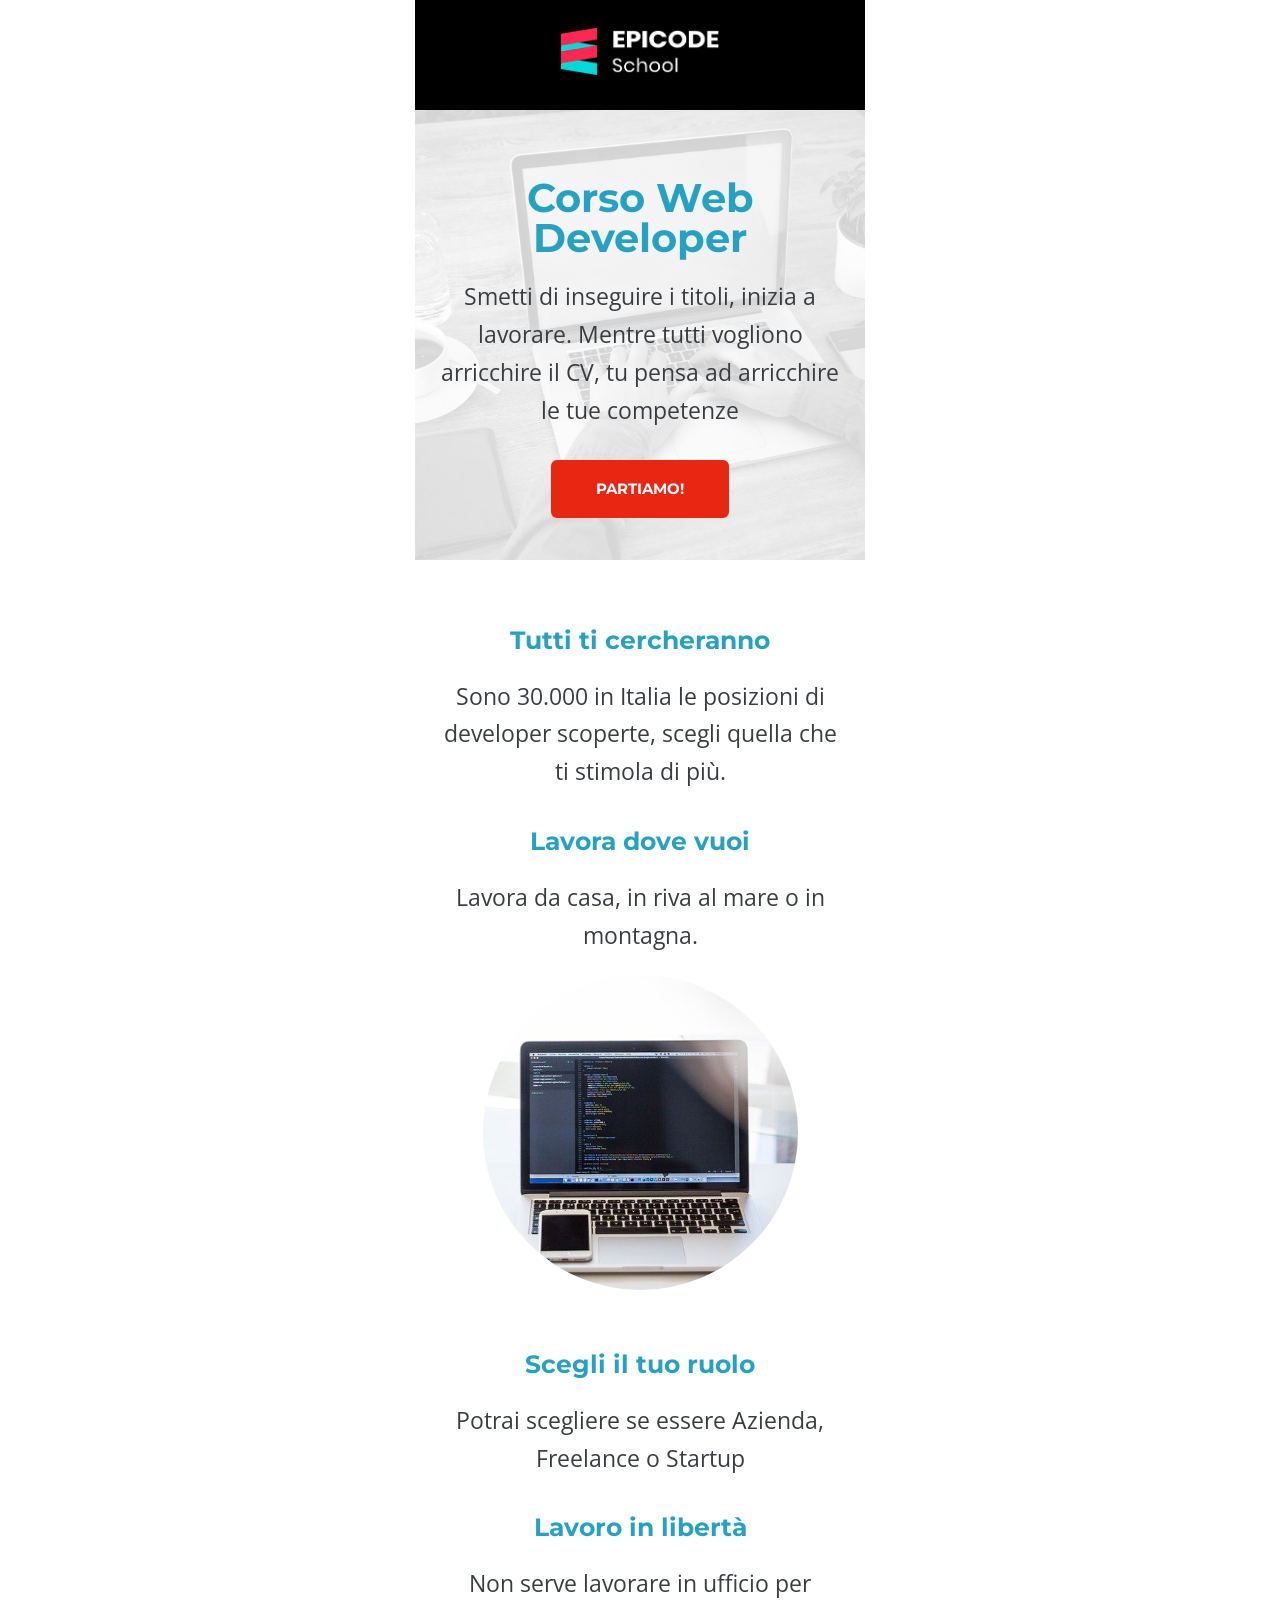
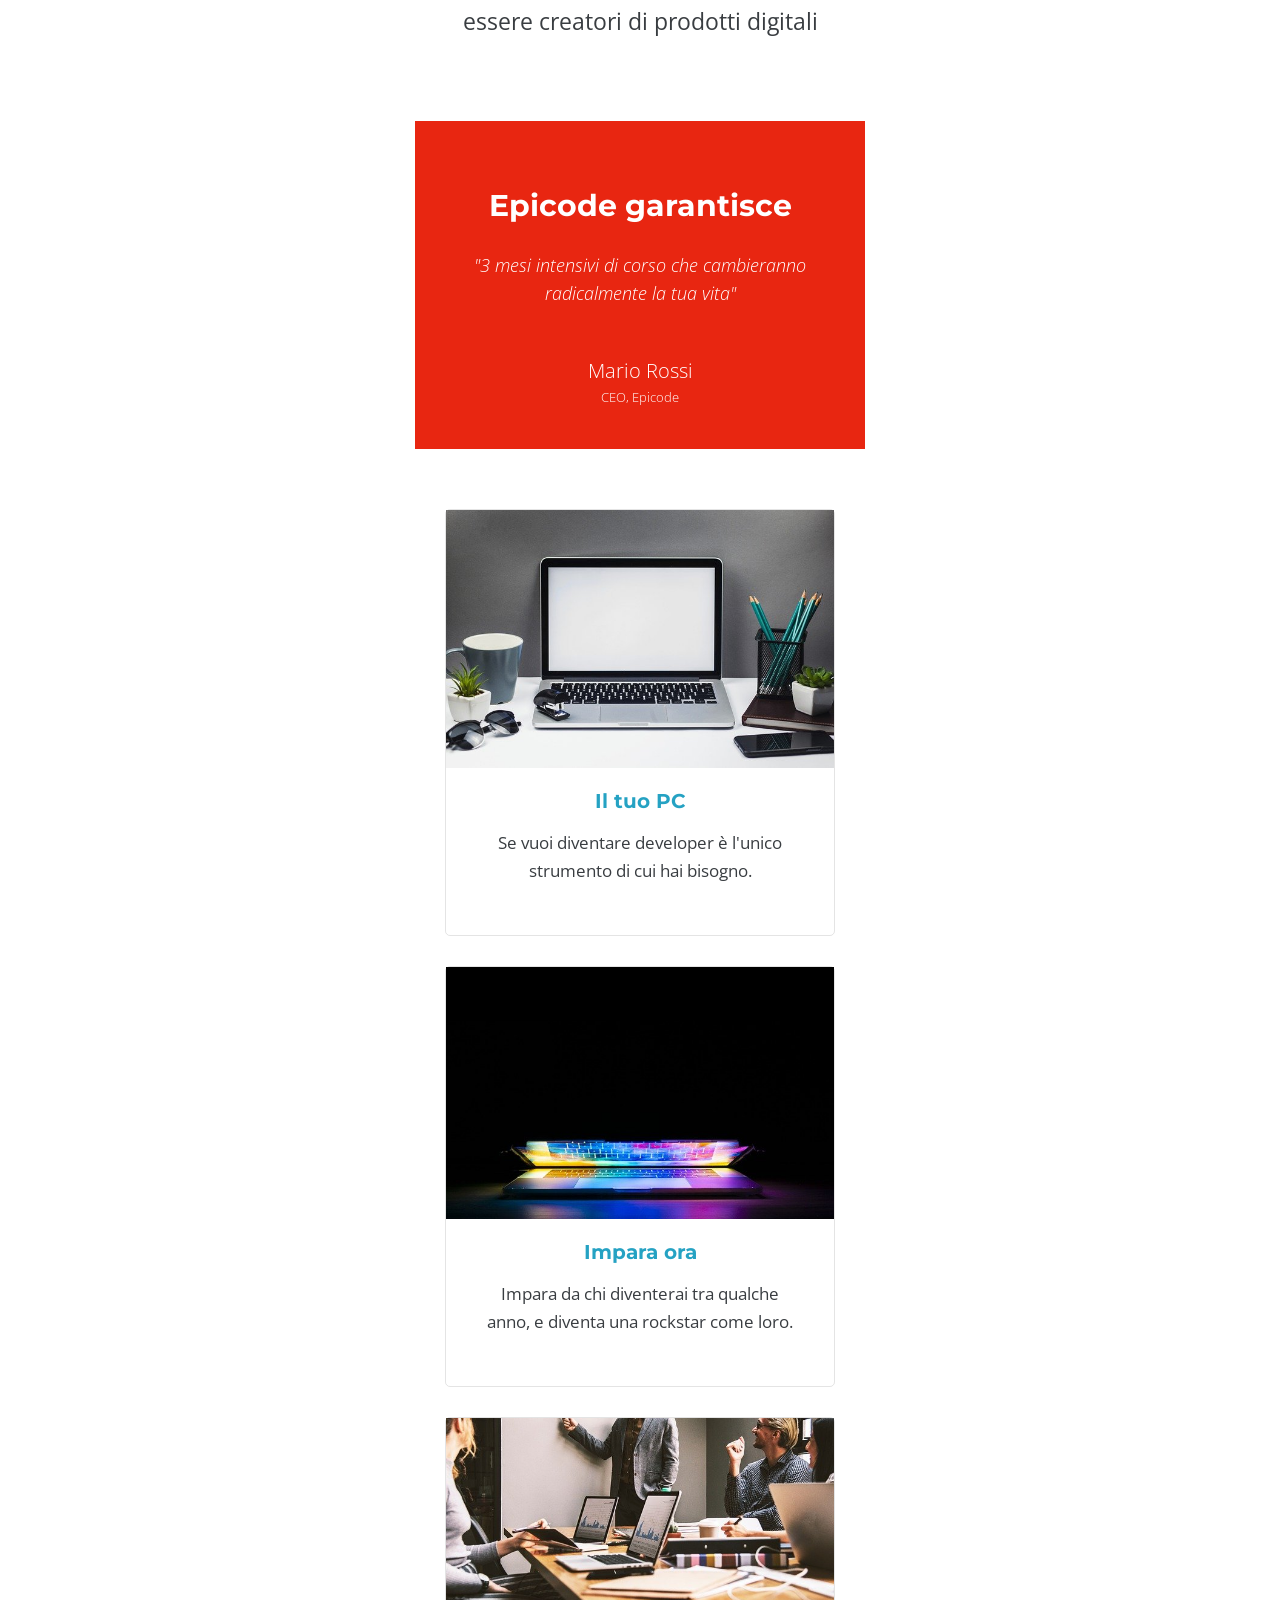
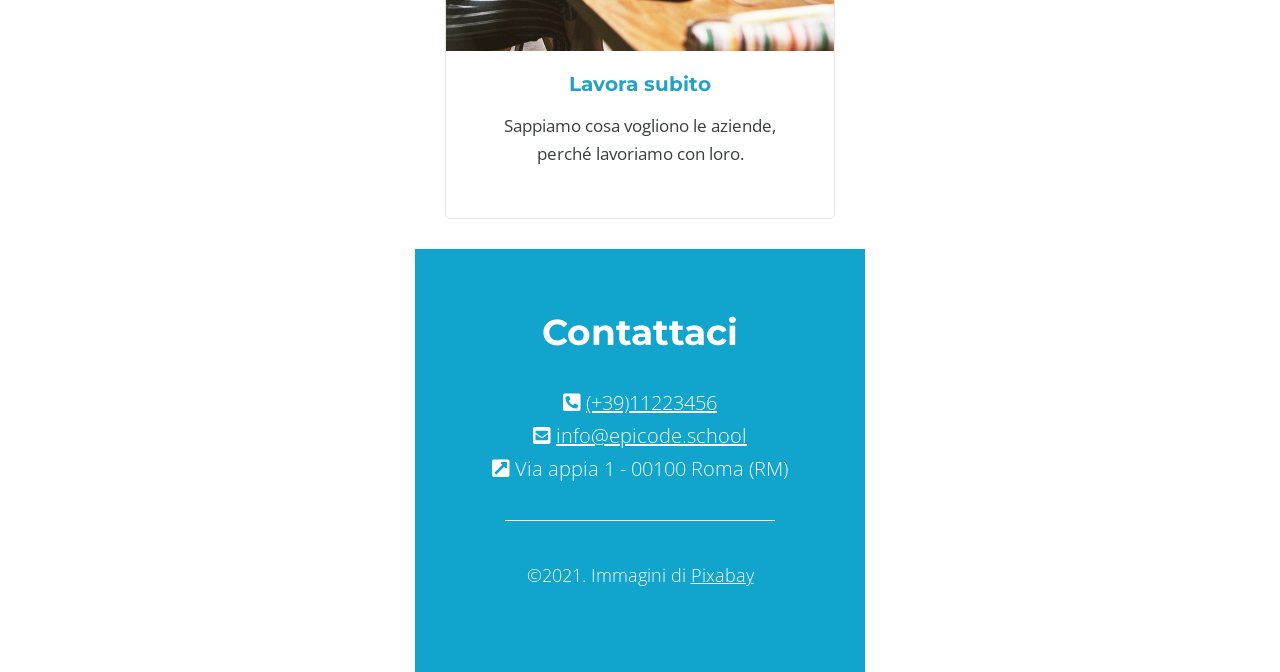
<file: index.html>
<!doctype html>
<html lang="en">
  <head>
    <meta charset="UTF-8" />
    <meta name="viewport" content="width=device-width, initial-scale=1.0" />
    <meta
      name="description"
      content="Da zero a Epicode con i corsi completi per diventare uno sviluppatore professionista in 3 mesi."
    />
    <title>Corso Web Developer - Epicode school</title>
    <link rel="stylesheet" href="assets\css\reset.css" />
    <link
      rel="stylesheet"
      href="https://cdnjs.cloudflare.com/ajax/libs/font-awesome/5.15.4/css/all.min.css"
      integrity="sha512-1ycn6IcaQQ40/MKBW2W4Rhis/DbILU74C1vSrLJxCq57o941Ym01SwNsOMqvEBFlcgUa6xLiPY/NS5R+E6ztJQ=="
      crossorigin="anonymous"
      referrerpolicy="no-referrer"
    />
    <style>
      @import url("https://fonts.googleapis.com/css2?family=Montserrat:ital,wght@0,700;1,700&family=Open+Sans:ital,wght@0,300..800;1,300..800&display=swap");
    </style>
    <link rel="stylesheet" href="assets\css\mobile_style.css" />
  </head>
  <body>
    <header>
      <div>
        <img src="assets\images\logo.png" alt="logo epicode school" />
      </div>
      <section>
        <h1>Corso Web Developer</h1>
        <p>
          Smetti di inseguire i titoli, inizia a lavorare. Mentre tutti vogliono
          arricchire il CV, tu pensa ad arricchire le tue competenze
        </p>
        <form action="#main">
          <input type="submit" value="Partiamo!" />
        </form>
      </section>
    </header>
    <main id="main">
      <section>
        <article>
          <h4>Tutti ti cercheranno</h4>
          <p>
            Sono 30.000 in Italia le posizioni di developer scoperte, scegli
            quella che ti stimola di più.
          </p>
        </article>
        <article>
          <h4>Lavora dove vuoi</h4>
          <p>Lavora da casa, in riva al mare o in montagna.</p>
          <img
            id="notebook_img"
            src="assets\images\notebook.jpg"
            alt="immagine lavoro da remoto"
          />
        </article>
        <article>
          <h4>Scegli il tuo ruolo</h4>
          <p>Potrai scegliere se essere Azienda, Freelance o Startup</p>
        </article>
        <article>
          <h4>Lavoro in libertà</h4>
          <p>
            Non serve lavorare in ufficio per essere creatori di prodotti
            digitali
          </p>
        </article>
      </section>
      <aside>
        <h3>Epicode garantisce</h3>
        <blockquote>
          <p>
            "3 mesi intensivi di corso che cambieranno radicalmente la tua vita"
          </p>
        </blockquote>
        <p id="ceo-name">Mario Rossi</p>
        <small>CEO, Epicode</small>
      </aside>
      <section>
        <article class="section-2">
          <img src="assets\images\foto1.jpg" alt="immagine notebook" />
          <h5>Il tuo PC</h5>
          <p>
            Se vuoi diventare developer è l'unico strumento di cui hai bisogno.
          </p>
        </article>
        <article class="section-2">
          <img src="assets\images\foto2.jpg" alt="immagine notebook boost" />
          <h5>Impara ora</h5>
          <p>
            Impara da chi diventerai tra qualche anno, e diventa una rockstar
            come loro.
          </p>
        </article>
        <article class="section-2">
          <img src="assets\images\foto3.jpg" alt="immagine lavoro in azienda" />
          <h5>Lavora subito</h5>
          <p>Sappiamo cosa vogliono le aziende, perché lavoriamo con loro.</p>
        </article>
      </section>
    </main>
    <footer>
      <h2>Contattaci</h2>
      <div>
        <address>
          <a class="footer-links" href="tel:(+39)11223456"
            ><i class="fas fa-phone-square-alt"></i> <em>(+39)11223456</em></a
          ><br />
          <a class="footer-links" href="mailto:info@epicode.school"
            ><i class="fas fa-envelope-square"></i>
            <em>info@epicode.school</em></a
          ><br />
          <a class="footer-links" href="geo:41.8729506,12.49897"
            ><i class="fas fa-external-link-square-alt"></i> Via appia 1 - 00100
            Roma (RM)</a
          >
        </address>
        <hr />
        <blockquote>
          &copy;2021. Immagini di
          <cite
            ><a id="copyright-link" href="https://pixabay.com/"
              >Pixabay</a
            ></cite
          >
        </blockquote>
      </div>
    </footer>
  </body>
</html>
</file>
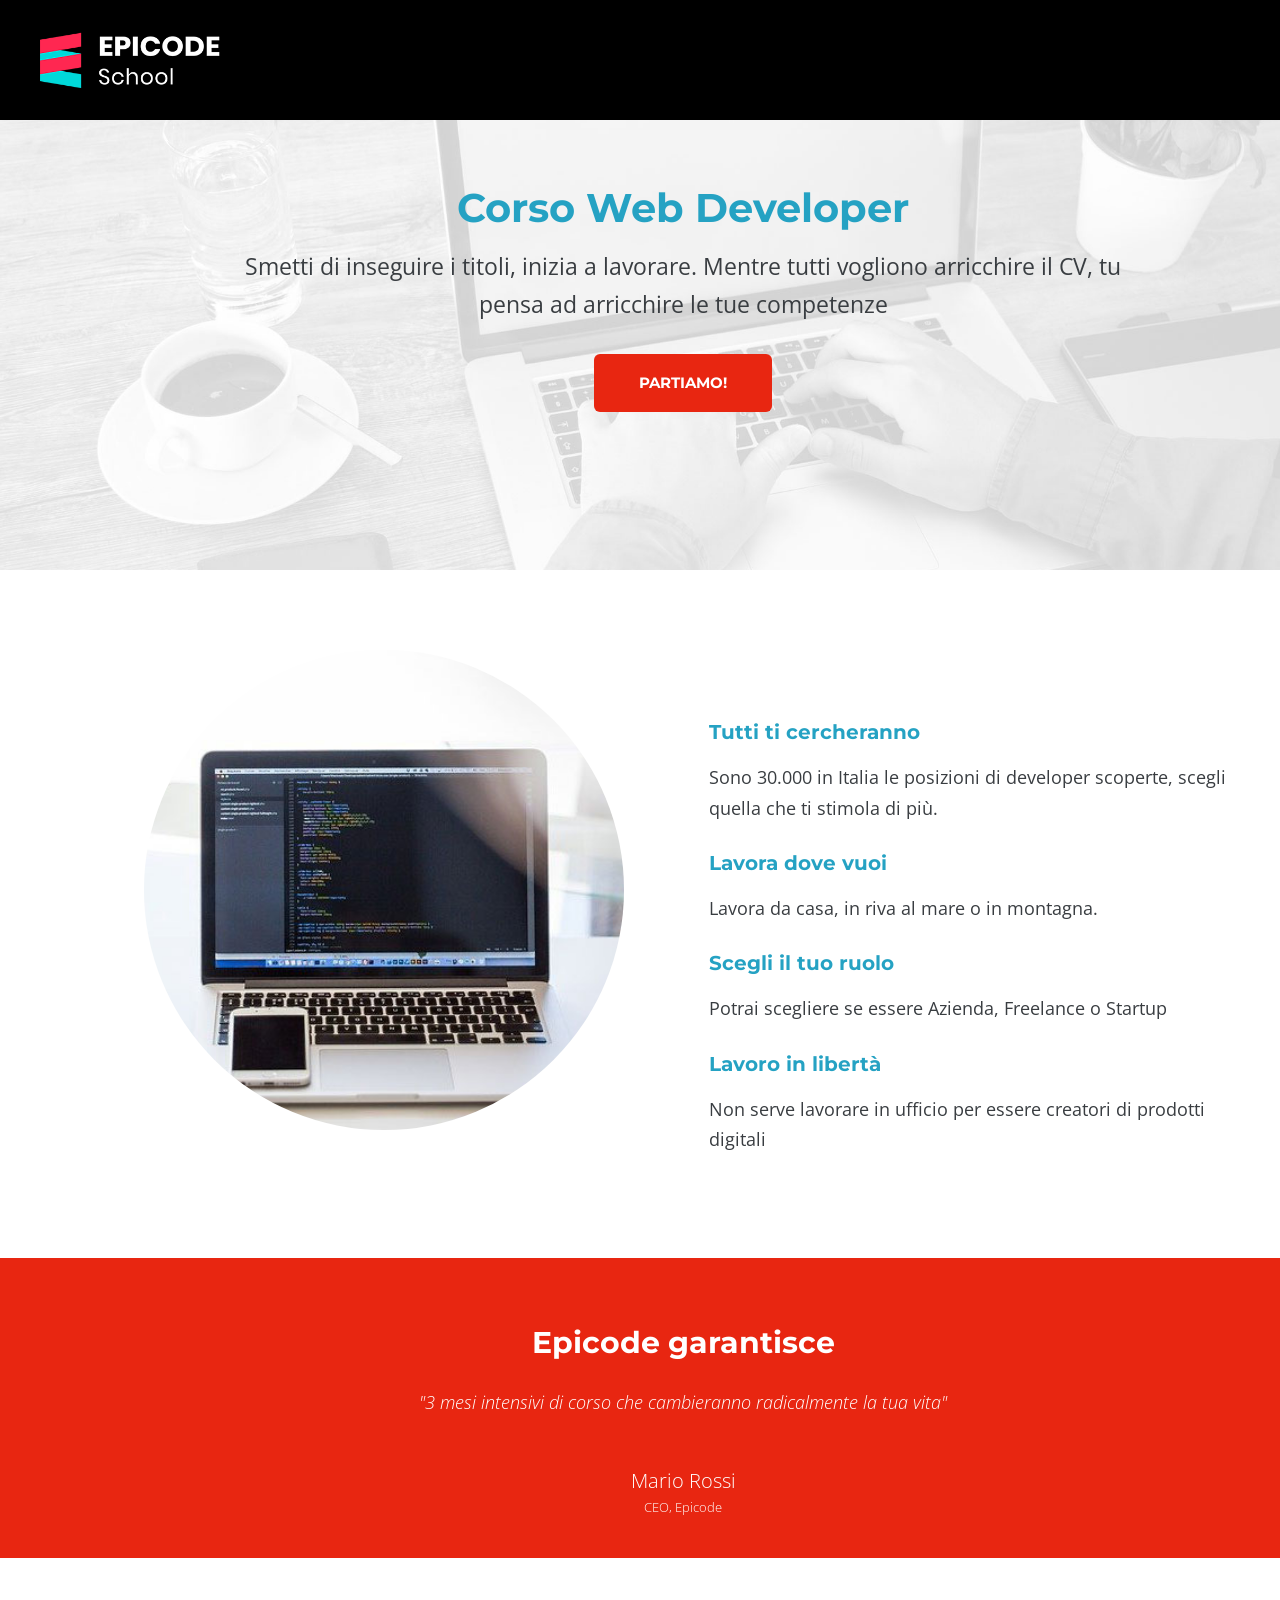
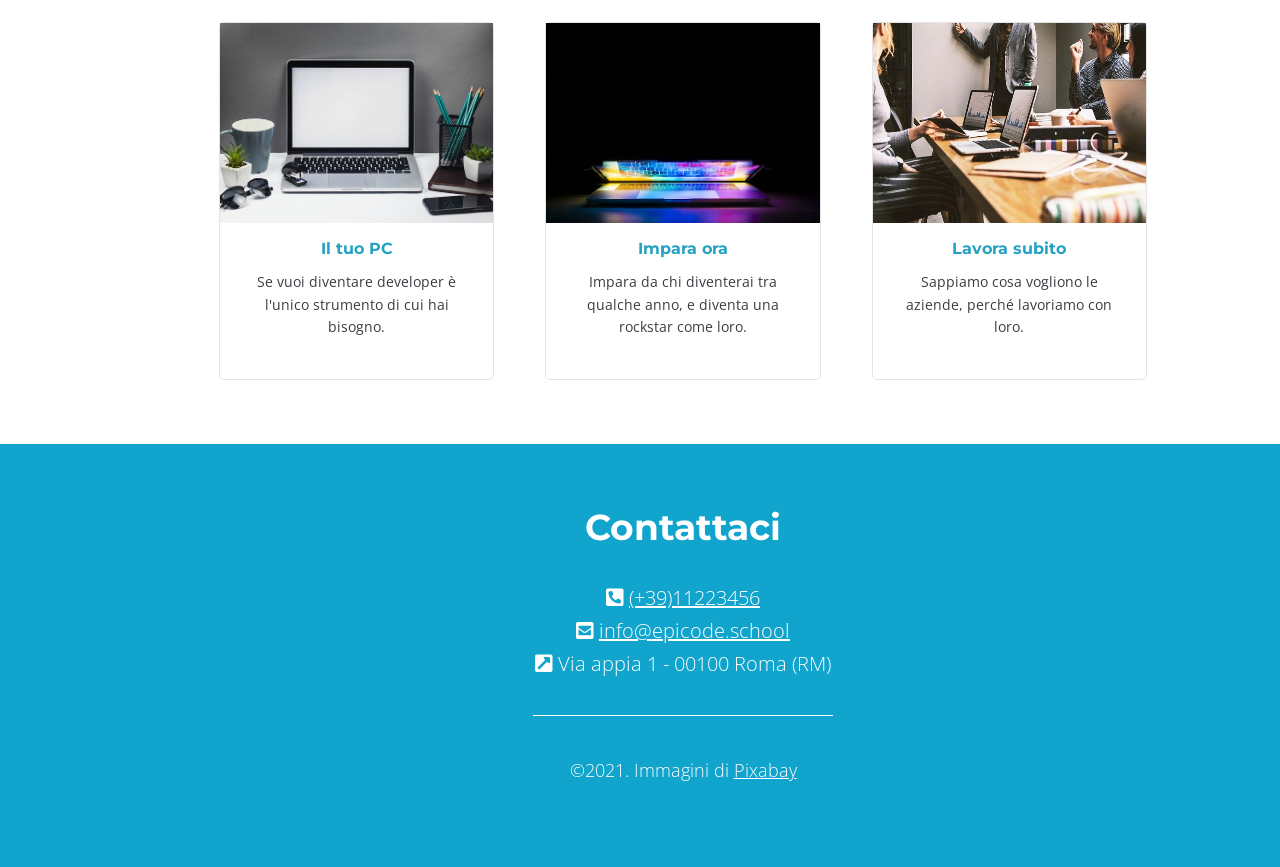
<file: index_desktop.html>
<!doctype html>
<html lang="en">
  <head>
    <meta charset="UTF-8" />
    <meta name="viewport" content="width=device-width, initial-scale=1.0" />
    <meta
      name="description"
      content="Da zero a Epicode con i corsi completi per diventare uno sviluppatore professionista in 3 mesi."
    />
    <title>Corso Web Developer - Epicode school</title>
    <link rel="stylesheet" href="assets\css\reset.css" />
    <link
      rel="stylesheet"
      href="https://cdnjs.cloudflare.com/ajax/libs/font-awesome/5.15.4/css/all.min.css"
      integrity="sha512-1ycn6IcaQQ40/MKBW2W4Rhis/DbILU74C1vSrLJxCq57o941Ym01SwNsOMqvEBFlcgUa6xLiPY/NS5R+E6ztJQ=="
      crossorigin="anonymous"
      referrerpolicy="no-referrer"
    />
    <style>
      @import url("https://fonts.googleapis.com/css2?family=Montserrat:ital,wght@0,700;1,700&family=Open+Sans:ital,wght@0,300..800;1,300..800&display=swap");
    </style>
    <link rel="stylesheet" href="./assets/css/desktop_style.css" />
  </head>
  <body>
    <header>
      <div>
        <img src="assets\images\logo.png" alt="logo epicode school" />
      </div>
      <section>
        <h1>Corso Web Developer</h1>
        <p>
          Smetti di inseguire i titoli, inizia a lavorare. Mentre tutti vogliono
          arricchire il CV, tu pensa ad arricchire le tue competenze
        </p>
        <form action="#main">
          <input type="submit" value="Partiamo!" />
        </form>
      </section>
    </header>
    <main id="main">
      <section>
        <div class="section-1">
          <img
            id="notebook_img"
            src="assets\images\notebook.jpg"
            alt="immagine lavoro da remoto"
          />
        </div>
        <div id="div-2" class="section-1">
          <figure>
            <h4>Tutti ti cercheranno</h4>
            <p>
              Sono 30.000 in Italia le posizioni di developer scoperte, scegli
              quella che ti stimola di più.
            </p>
          </figure>
          <figure>
            <h4>Lavora dove vuoi</h4>
            <p>Lavora da casa, in riva al mare o in montagna.</p>
          </figure>
          <figure>
            <h4>Scegli il tuo ruolo</h4>
            <p>Potrai scegliere se essere Azienda, Freelance o Startup</p>
          </figure>
          <figure>
            <h4>Lavoro in libertà</h4>
            <p>
              Non serve lavorare in ufficio per essere creatori di prodotti
              digitali
            </p>
          </figure>
        </div>
      </section>
      <aside>
        <h3>Epicode garantisce</h3>
        <blockquote>
          <p>
            "3 mesi intensivi di corso che cambieranno radicalmente la tua vita"
          </p>
        </blockquote>
        <p id="ceo-name">Mario Rossi</p>
        <small>CEO, Epicode</small>
      </aside>
      <section>
        <figure class="section-2">
          <img src="assets\images\foto1.jpg" alt="immagine notebook" />
          <h5>Il tuo PC</h5>
          <p>
            Se vuoi diventare developer è l'unico strumento di cui hai bisogno.
          </p>
        </figure>
        <figure class="section-2">
          <img src="assets\images\foto2.jpg" alt="immagine notebook boost" />
          <h5>Impara ora</h5>
          <p>
            Impara da chi diventerai tra qualche anno, e diventa una rockstar
            come loro.
          </p>
        </figure>
        <figure class="section-2">
          <img src="assets\images\foto3.jpg" alt="immagine lavoro in azienda" />
          <h5>Lavora subito</h5>
          <p>Sappiamo cosa vogliono le aziende, perché lavoriamo con loro.</p>
        </figure>
      </section>
    </main>
    <footer>
      <h2>Contattaci</h2>
      <div>
        <address>
          <a class="footer-links" href="tel:(+39)11223456" target="_blank"
            ><i class="fas fa-phone-square-alt"></i> <em>(+39)11223456</em></a
          ><br />
          <a
            class="footer-links"
            href="mailto:info@epicode.school"
            target="_blank"
            ><i class="fas fa-envelope-square"></i>
            <em>info@epicode.school</em></a
          ><br />
          <a
            class="footer-links"
            href="https://maps.app.goo.gl/cgHQHXdcBXC8QUfV8"
            target="_blank"
            ><i class="fas fa-external-link-square-alt"></i> Via appia 1 - 00100
            Roma (RM)</a
          >
        </address>
        <hr />
        <blockquote>
          &copy;2021. Immagini di
          <cite
            ><a id="copyright-link" href="https://pixabay.com/" target="_blank"
              >Pixabay</a
            ></cite
          >
        </blockquote>
      </div>
    </footer>
  </body>
</html>
</file>
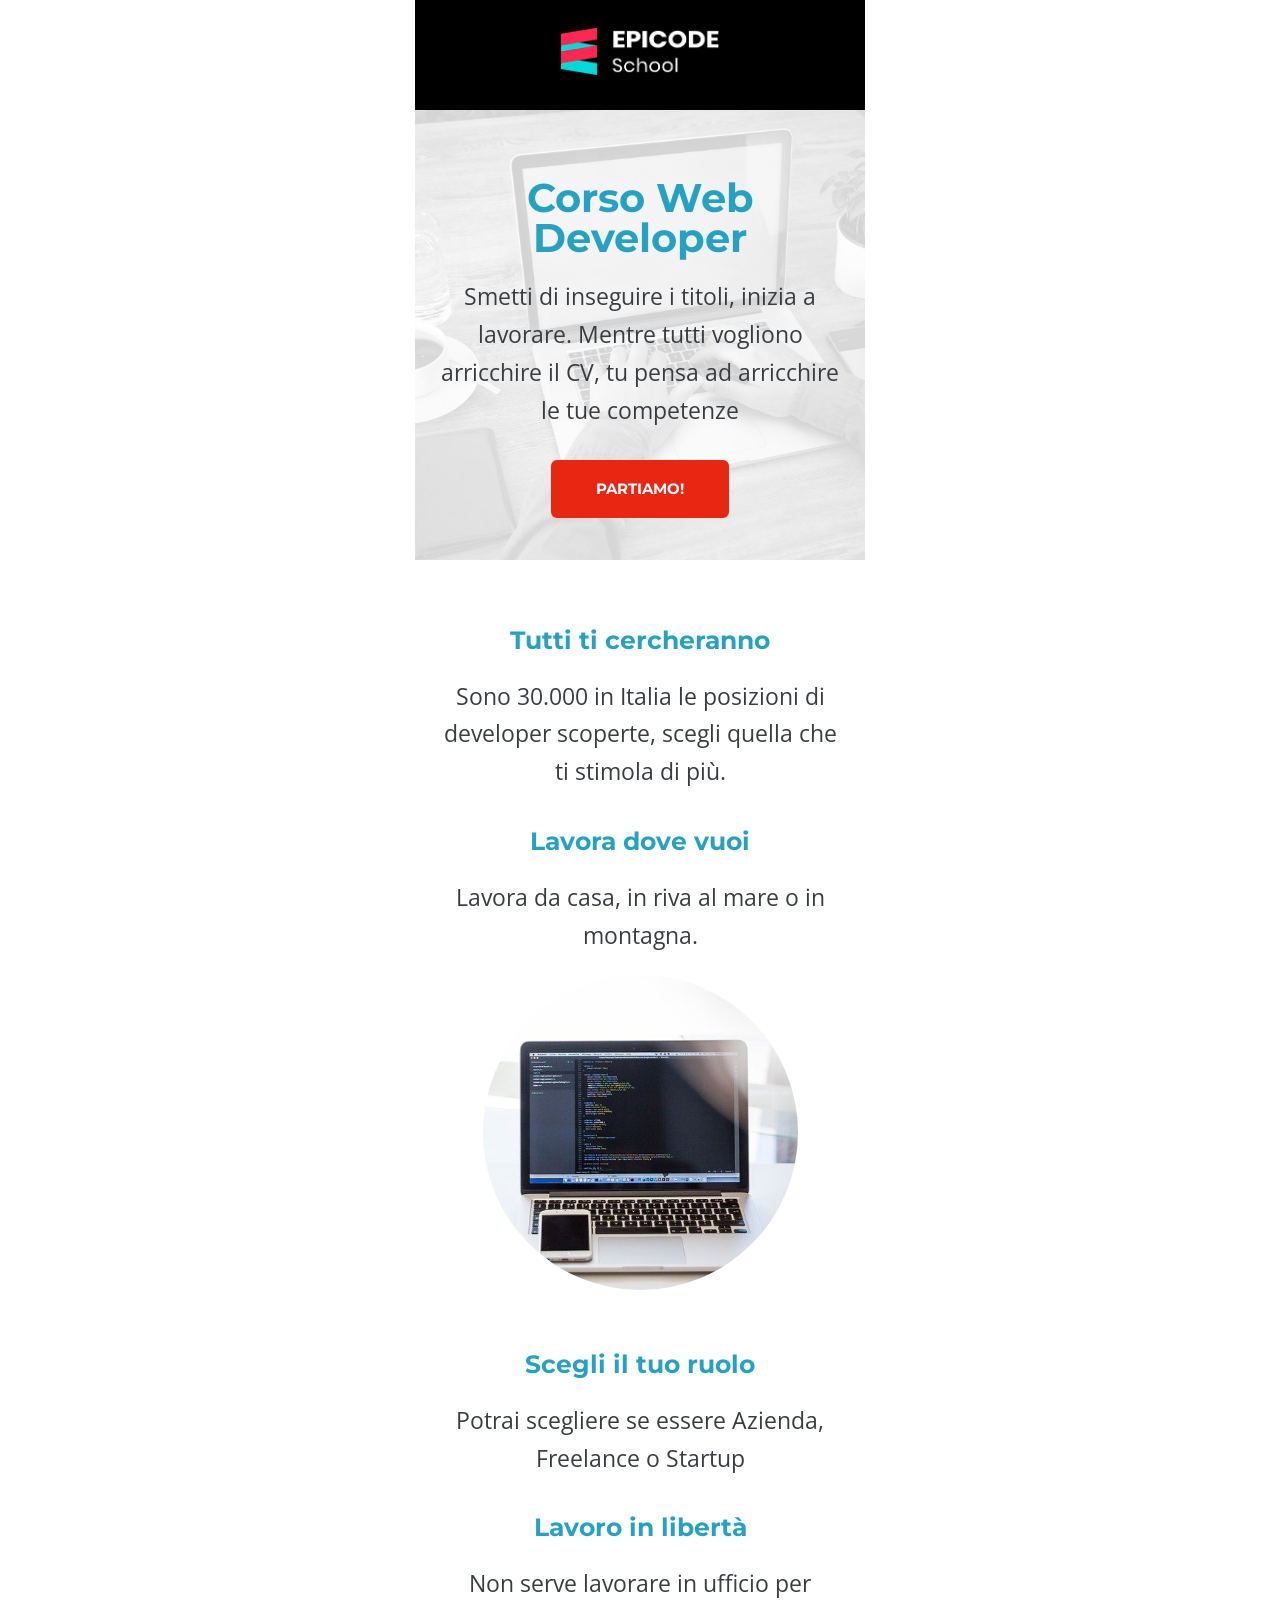
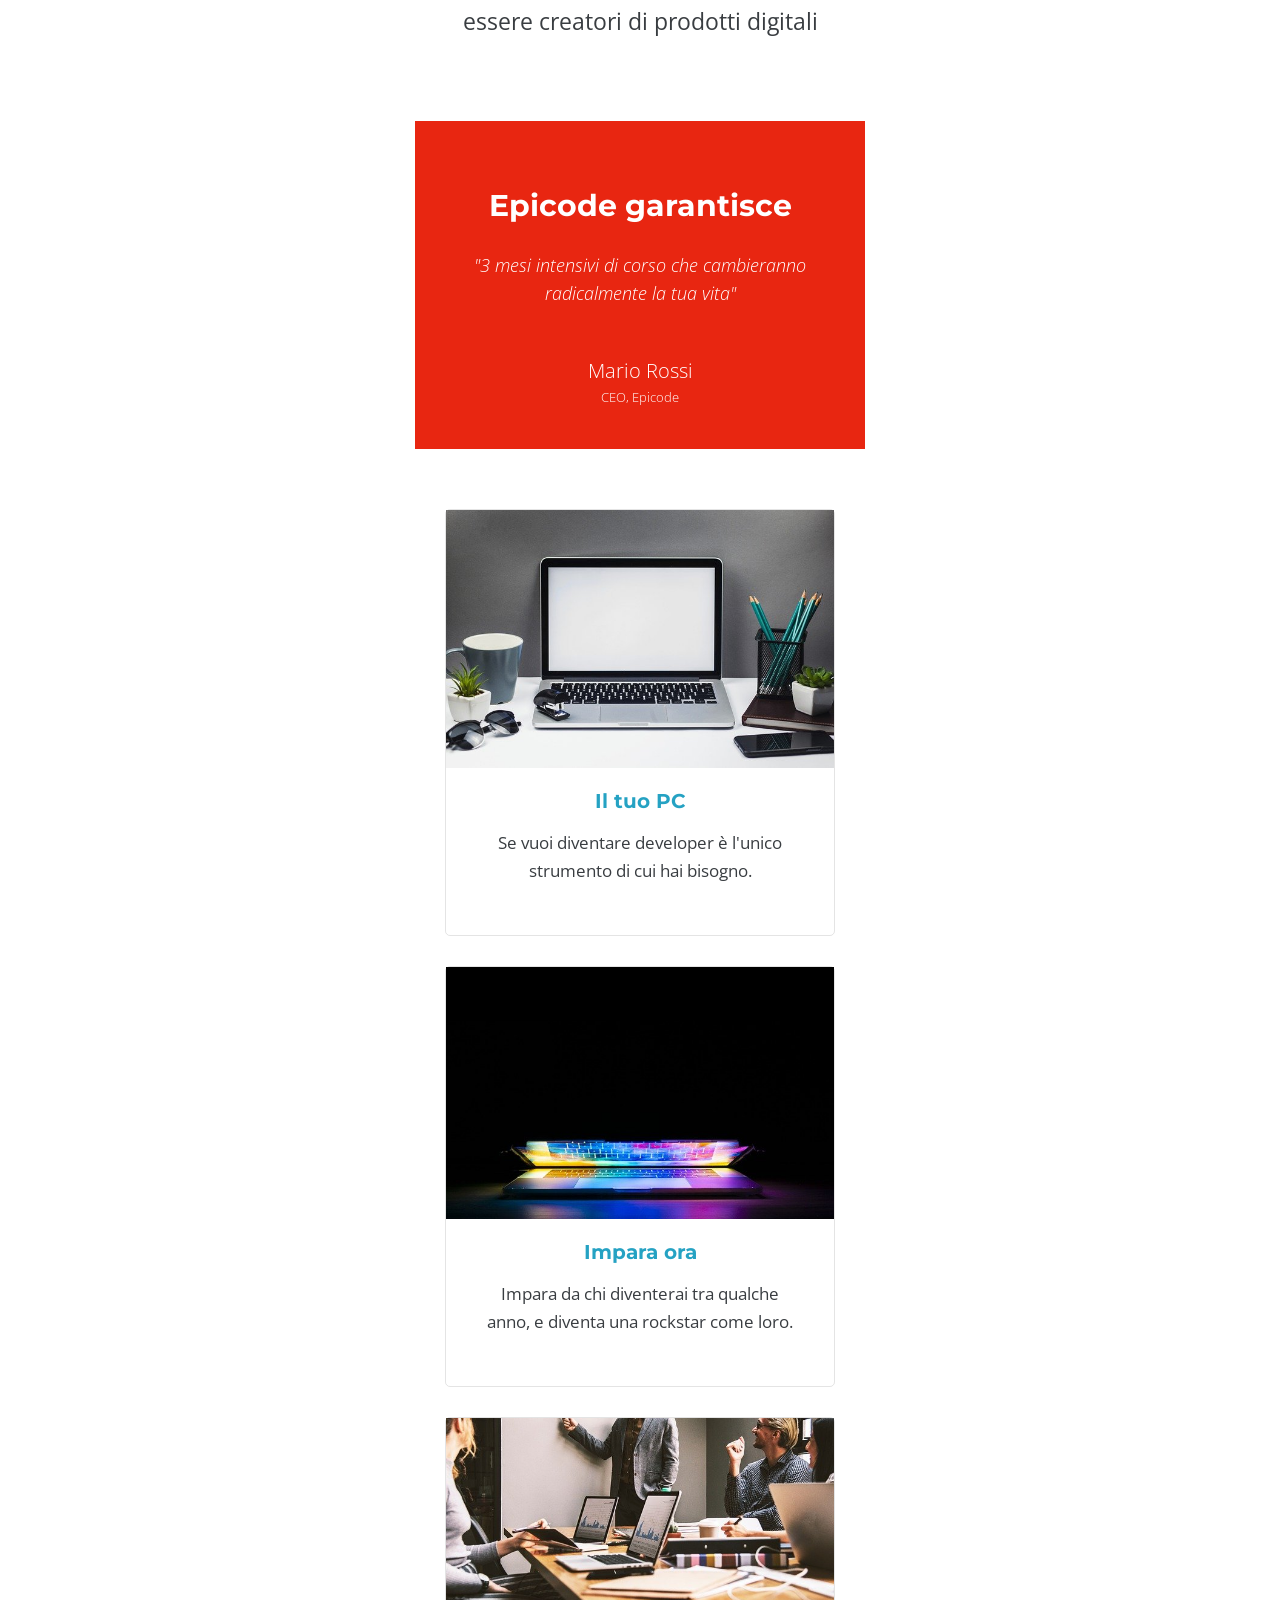
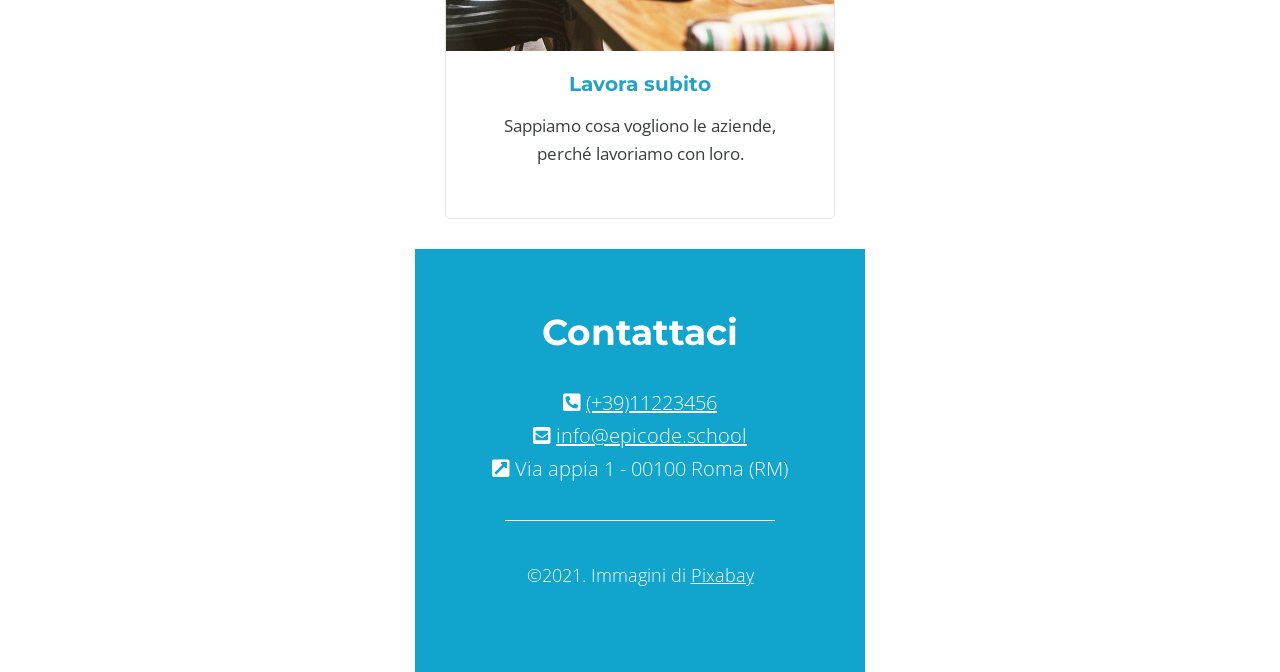
<file: index_mobile.html>
<!doctype html>
<html lang="en">
  <head>
    <meta charset="UTF-8" />
    <meta name="viewport" content="width=device-width, initial-scale=1.0" />
    <meta
      name="description"
      content="Da zero a Epicode con i corsi completi per diventare uno sviluppatore professionista in 3 mesi."
    />
    <title>Corso Web Developer - Epicode school</title>
    <link rel="stylesheet" href="assets\css\reset.css" />
    <link
      rel="stylesheet"
      href="https://cdnjs.cloudflare.com/ajax/libs/font-awesome/5.15.4/css/all.min.css"
      integrity="sha512-1ycn6IcaQQ40/MKBW2W4Rhis/DbILU74C1vSrLJxCq57o941Ym01SwNsOMqvEBFlcgUa6xLiPY/NS5R+E6ztJQ=="
      crossorigin="anonymous"
      referrerpolicy="no-referrer"
    />
    <style>
      @import url("https://fonts.googleapis.com/css2?family=Montserrat:ital,wght@0,700;1,700&family=Open+Sans:ital,wght@0,300..800;1,300..800&display=swap");
    </style>
    <link rel="stylesheet" href="assets\css\mobile_style.css" />
  </head>
  <body>
    <header>
      <div>
        <img src="assets\images\logo.png" alt="logo epicode school" />
      </div>
      <section>
        <h1>Corso Web Developer</h1>
        <p>
          Smetti di inseguire i titoli, inizia a lavorare. Mentre tutti vogliono
          arricchire il CV, tu pensa ad arricchire le tue competenze
        </p>
        <form action="#main">
          <input type="submit" value="Partiamo!" />
        </form>
      </section>
    </header>
    <main id="main">
      <section>
        <article>
          <h4>Tutti ti cercheranno</h4>
          <p>
            Sono 30.000 in Italia le posizioni di developer scoperte, scegli
            quella che ti stimola di più.
          </p>
        </article>
        <article>
          <h4>Lavora dove vuoi</h4>
          <p>Lavora da casa, in riva al mare o in montagna.</p>
          <img
            id="notebook_img"
            src="assets\images\notebook.jpg"
            alt="immagine lavoro da remoto"
          />
        </article>
        <article>
          <h4>Scegli il tuo ruolo</h4>
          <p>Potrai scegliere se essere Azienda, Freelance o Startup</p>
        </article>
        <article>
          <h4>Lavoro in libertà</h4>
          <p>
            Non serve lavorare in ufficio per essere creatori di prodotti
            digitali
          </p>
        </article>
      </section>
      <aside>
        <h3>Epicode garantisce</h3>
        <blockquote>
          <p>
            "3 mesi intensivi di corso che cambieranno radicalmente la tua vita"
          </p>
        </blockquote>
        <p id="ceo-name">Mario Rossi</p>
        <small>CEO, Epicode</small>
      </aside>
      <section>
        <article class="section-2">
          <img src="assets\images\foto1.jpg" alt="immagine notebook" />
          <h5>Il tuo PC</h5>
          <p>
            Se vuoi diventare developer è l'unico strumento di cui hai bisogno.
          </p>
        </article>
        <article class="section-2">
          <img src="assets\images\foto2.jpg" alt="immagine notebook boost" />
          <h5>Impara ora</h5>
          <p>
            Impara da chi diventerai tra qualche anno, e diventa una rockstar
            come loro.
          </p>
        </article>
        <article class="section-2">
          <img src="assets\images\foto3.jpg" alt="immagine lavoro in azienda" />
          <h5>Lavora subito</h5>
          <p>Sappiamo cosa vogliono le aziende, perché lavoriamo con loro.</p>
        </article>
      </section>
    </main>
    <footer>
      <h2>Contattaci</h2>
      <div>
        <address>
          <a class="footer-links" href="tel:(+39)11223456" target="_blank"
            ><i class="fas fa-phone-square-alt"></i> <em>(+39)11223456</em></a
          ><br />
          <a
            class="footer-links"
            href="mailto:info@epicode.school"
            target="_blank"
            ><i class="fas fa-envelope-square"></i>
            <em>info@epicode.school</em></a
          ><br />
          <a class="footer-links" href="geo:41.8729506,12.49897" target="_blank"
            ><i class="fas fa-external-link-square-alt"></i> Via appia 1 - 00100
            Roma (RM)</a
          >
        </address>
        <hr />
        <blockquote>
          &copy;2021. Immagini di
          <cite
            ><a id="copyright-link" href="https://pixabay.com/" target="_blank"
              >Pixabay</a
            ></cite
          >
        </blockquote>
      </div>
    </footer>
  </body>
</html>
</file>
<file: assets/css/desktop_style.css>
/* IMPOSTAZIONI GENERALI */
html {
  font-size: 62.5%;
}

body {
  max-width: 1920px;
  min-width: 1366px;
  font-family: "Open Sans", sans-serif;
  font-optical-sizing: auto;
  font-weight: weight;
  font-style: normal;
  font-variation-settings: "wdth" 100;
  margin: 0 auto;
  font-size: 1.2 rem;
  color: #393d41;
  line-height: 1.65;
}

h1,
h2,
h3,
h4,
h5 {
  font-family: "Montserrat", sans-serif;
  font-optical-sizing: auto;
  font-weight: 700;
  font-style: normal;
  line-height: 1;
}

h1 {
  font-size: 4em;
  color: #25a2c3;
  padding-top: 1.7em;
  padding-bottom: 0.5em;
}

h2 {
  font-size: 3.6em;
  color: white;
  padding-top: 1.4em;
  padding-bottom: 1em;
}

h3 {
  font-size: 3em;
  padding: 1em 0;
}

h4 {
  font-size: 2.5em;
  color: #25a2c3;
  margin-top: 1.5em;
  margin-bottom: 1em;
}

h5 {
  font-size: 2em;
  color: #25a2c3;
  margin: 0.9em 0;
}

p {
  font-size: 2.3em;
}

button:hover,
input[type="submit"]:hover,
input[type="button"]:hover {
  cursor: pointer;
}

/* HEADER */
header div {
  background-color: black;
  height: 120px;
  display: grid;
  align-content: center;
}
header img {
  width: 18em;
  display: block;
  margin-left: 4em;
}

header section {
  height: 450px;
  background-image: url(../images/banner.jpg);
  background-size: cover;
  background-position: center;
  text-align: center;
}

header p {
  padding: 0 10em;
}
header form input {
  padding: 1.3em 3em;
  background-color: #e82611;
  border: none;
  border-radius: 6px;
  color: white;
  text-transform: uppercase;
  font-family: "Montserrat", sans-serif;
  font-optical-sizing: auto;
  font-weight: 700;
  font-style: normal;
  margin-top: 2em;
  font-size: 1.5em;
}

/* MAIN */

main section {
  margin: 4em 0;
  text-align: center;
}

.section-1 {
  display: inline-block;
  font-size: 0.8em;
  margin: 3em;
  width: 40%;
}

#div-2 {
  text-align: left;
}
#notebook_img {
  border-radius: 100%;
  margin: 2em;
  width: 60em;
}

main aside {
  background-color: #e82611;
  color: white;
  padding: 4em 0;
  margin-top: 8em;
  text-align: center;
}

blockquote {
  font-style: italic;
  font-size: 8px;
  line-height: 1.5;
  font-weight: 100;
  padding-bottom: 1em;
}

#ceo-name {
  font-weight: 300;
  font-size: 2em;
  margin-top: 2em;
}

main aside small {
  font-weight: 300;
  padding-bottom: 2em;
  margin-bottom: 2em;
  font-size: 1.3em;
}

.section-2 {
  border: 1px solid rgba(179, 179, 179, 0.356);
  margin: 3em;
  border-radius: 5px;
  padding-bottom: 5em;
  display: inline-block;
  font-size: 0.8em;
  margin: 3em;
  width: 20%;
  text-align: center;
}
.section-2 img {
  width: 100%;
  height: 25em;
}

.section-2 p {
  font-size: 1.7em;
  padding: 0 2em;
}

/* FOOTER */
footer {
  background: #11a4cc;
  color: white;
  padding-bottom: 6.5em;
  padding-top: 1.5em;
  text-align: center;
}
footer address {
  padding-bottom: 3em;
}
footer hr {
  border: none;
  border-top: 0.1px solid white;
  text-align: center;
  width: 30em;
}

.footer-links {
  color: white;
  font-weight: 100;
  font-size: 2em;
  text-decoration: none;
}

.footer-links em {
  text-decoration: underline;
}
footer blockquote {
  padding-top: 2em;
  font-size: 1.8em;
  font-style: normal;
}

#copyright-link {
  color: white;
}
</file>
